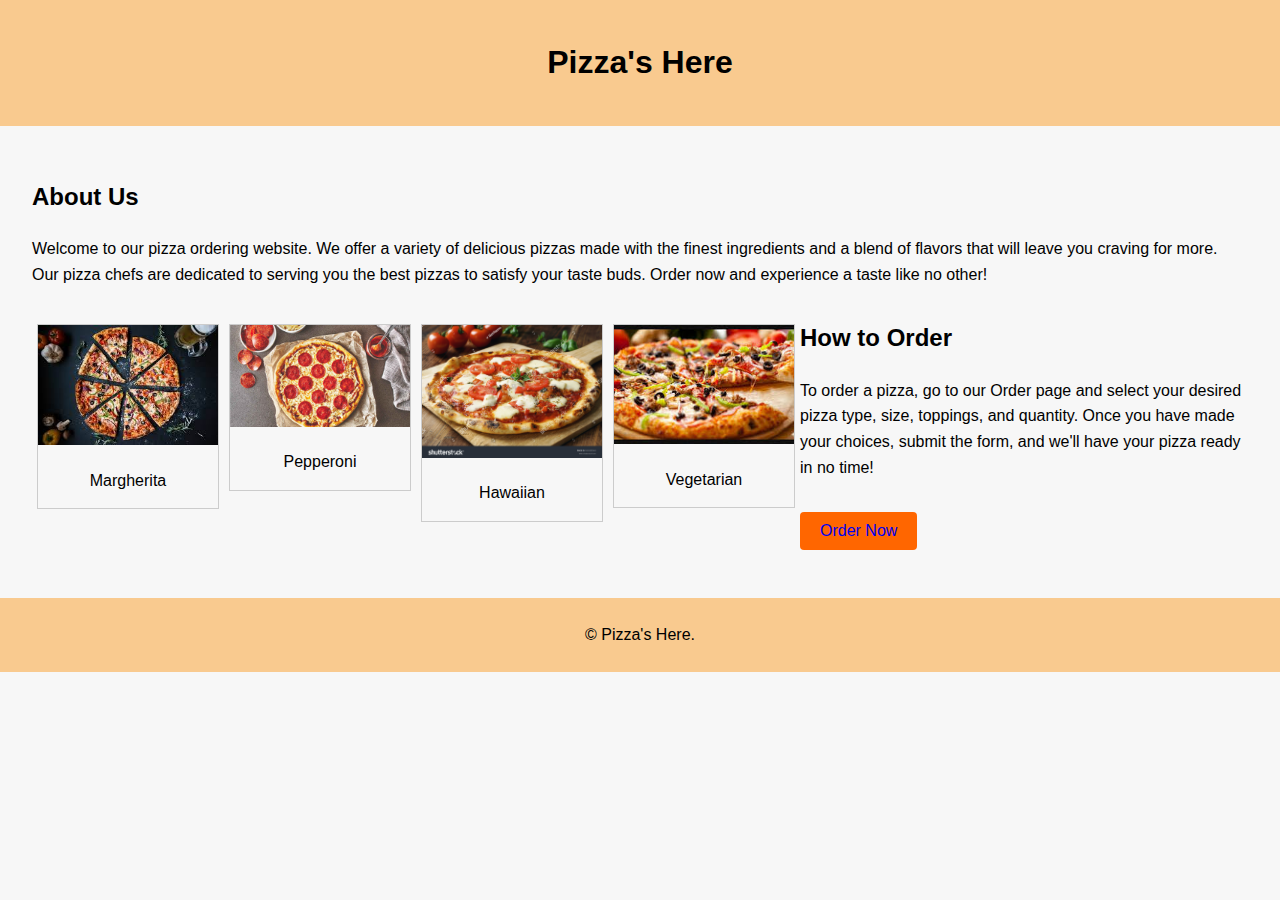
<file: assignment_2/index.html>
<!DOCTYPE html>
<html lang="en">

<head>
  <meta charset="UTF-8"><!--required metadata-->
  <meta name="viewport" content="width=device-width, initial-scale=1.0">      
  <meta name="description" content="Assignment two:Let's Eat Pizza "><!--descrioption of the project-->
  <meta name="robots" content="noindex,nofollow">         
  <title>Pizza's Here</title><!--title of the site -->
  <link rel="icon" type="image/x-icon" href="./images/logo.png">
  <link rel="stylesheet" href="./css/style.css">
</head>

<body>
  <header>
    <h1>Pizza's Here</h1><!--main heading for the site -->
  </header>
  <main>
    <section><!--dividing the content in sections -->
      <h2>About Us</h2><!--something about the client-->
      <p>
        Welcome to our pizza ordering website. We offer a variety of delicious pizzas made with the finest ingredients
        and a blend of flavors that will leave you craving for more. Our pizza chefs are dedicated to serving you the
        best pizzas to satisfy your taste buds. Order now and experience a taste like no other!
      </p>
    </section>
    
<!--starting a image gallery whch help arrange the major images and the products offered -->
<div class="gallery">
 
    <img src="./images/pizza 1.jpg" alt="pizza1">

  <div class="desc">Margherita</div>
</div>

<div class="gallery">
  
    <img src="./images/pizza 2.jpg" alt="pizza2" >
  
  <div class="desc">Pepperoni</div>
</div>

<div class="gallery">
  
    <img src="./images/pizza 3.jpg" alt="pizza3">
  
  <div class="desc">Hawaiian</div>
</div>


<div class="gallery">
  
    <img src="./images/pizza 4.jpg" alt="pizza4">
  
  <div class="desc">Vegetarian</div>
</div>


    <section>
      <h2>How to Order</h2><!--information about available products5-->
      <p>
        To order a pizza, go to our Order page and select your desired pizza type, size,
        toppings, and quantity. Once you have made your choices, submit the form, and we'll have your pizza ready in no
        time!
      </p>
    </section>
    <!--order button-->
    
<button class="order-button"> <a href="order.html">Order Now</a></button>

  </main>
  <footer><!--footer of the site-->
    <p>&copy; Pizza's Here.</p>
  </footer>
</body>

</html>
</file>
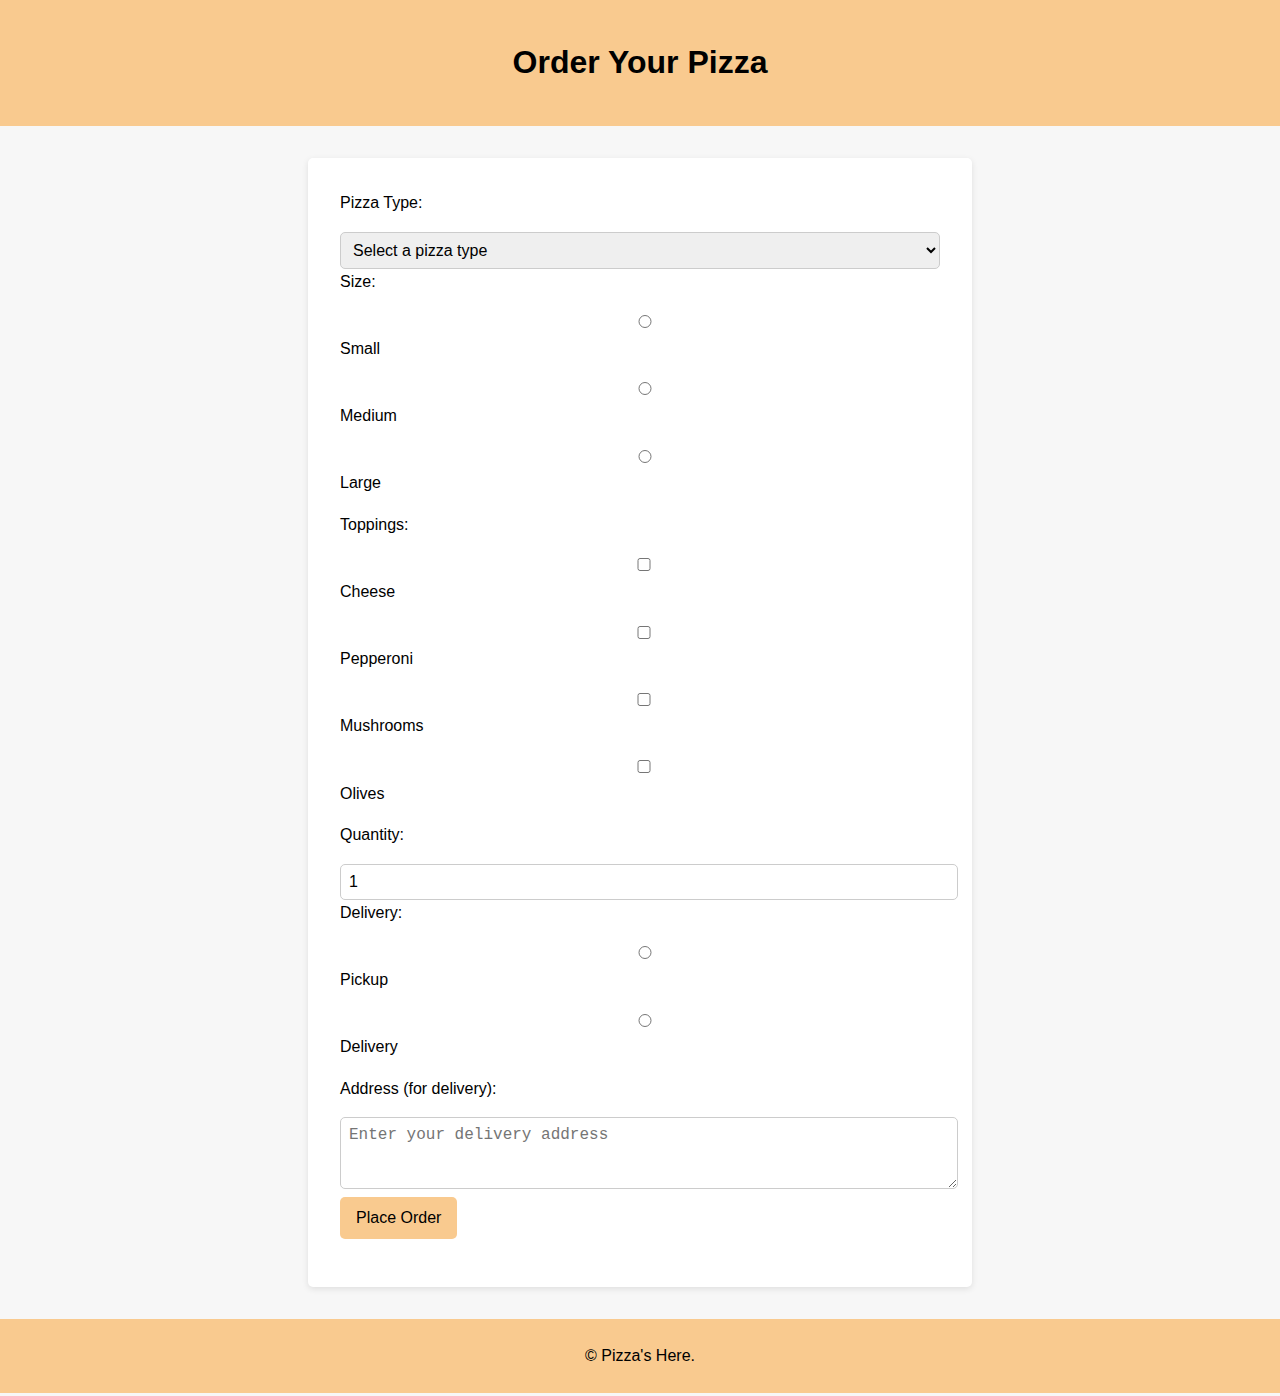
<file: assignment_2/order.html>
<!DOCTYPE html>
<html lang="en">

<head>
  <meta charset="UTF-8"><!--required metadata-->
  <meta name="viewport" content="width=device-width, initial-scale=1.0">      
  <meta name="description" content="Assignment two:Let's Eat Pizza "><!--descrioption of the project-->
  <meta name="robots" content="noindex,nofollow">         
  <title>Pizza's </title><!--title of the site -->
  <link rel="icon" type="image/x-icon" href="./images/logo.png">
  <link rel="stylesheet" href="./css/style.css">

</head>

<body>
  <header>
    <h1>Order Your Pizza</h1><!--pizza order page-->
  </header>
  <main>
    <!--form started to take information from user about the prefrences -->
    <form id="pizzaOrderForm">
      <label for="pizzaType">Pizza Type:</label>
      <select id="pizzaType" name="pizzaType" required>
        <option value="" disabled selected>Select a pizza type</option>
        <option value="Margherita">Margherita</option>
        <option value="Pepperoni">Pepperoni</option>
        <option value="Hawaiian">Hawaiian</option>
        <option value="Vegetarian">Vegetarian</option>
      </select>
<!--pizza size options-->
      <label for="pizzaSize">Size:</label>
      <div>
        <input type="radio" id="small" name="size" value="Small" required>
        <label for="small">Small</label>
        <input type="radio" id="medium" name="size" value="Medium">
        <label for="medium">Medium</label>
        <input type="radio" id="large" name="size" value="Large">
        <label for="large">Large</label>
      </div>
<!--toppings options -->
      <label for="toppings">Toppings:</label>
      <div>
        <input type="checkbox" id="cheese" name="toppings" value="Cheese">
        <label for="cheese">Cheese</label>
        <input type="checkbox" id="pepperoni" name="toppings" value="Pepperoni">
        <label for="pepperoni">Pepperoni</label>
        <input type="checkbox" id="mushrooms" name="toppings" value="Mushrooms">
        <label for="mushrooms">Mushrooms</label>
        <input type="checkbox" id="olives" name="toppings" value="Olives">
        <label for="olives">Olives</label>
      </div>
<!--numberof pizza's required-->
      <label for="quantity">Quantity:</label>
      <input type="number" id="quantity" name="quantity" value="1" min="1" required>
<!--delivery instructions and address -->
      <label for="delivery">Delivery:</label>
      <div>
        <input type="radio" id="pickup" name="delivery" value="Pickup" required>
        <label for="pickup">Pickup</label>
        <input type="radio" id="delivery" name="delivery" value="Delivery">
        <label for="delivery">Delivery</label>
      </div>

      <label for="address">Address (for delivery):</label>
      <textarea id="address" name="address" rows="3" placeholder="Enter your delivery address"></textarea>
<!--button to place the order-->
      <button type="submit">Place Order</button>
    </form>
  </main>
  <footer>
    <p>&copy; Pizza's Here.</p>
  </footer>
</body>

</html>
</file>
<file: assignment_2/css/style.css>
a{
  text-decoration: none;
  
}
body {
    font-family: Arial, sans-serif;
    line-height: 1.6;
    margin: 0;
    padding: 0;
    background-color: #f7f7f7;
  }
  
  header {
    background-color: #f9ca8f;
    padding: 1rem;
    text-align: center;
  }
  
  main {
    padding: 2rem;
  }
  
  section {
    margin-bottom: 2rem;
  }
  
div.gallery {
  margin: 5px;
  border: 1px solid #ccc;
  float: left;
  width: 180px;
}

div.gallery:hover {
  border: 1px solid #777;
}

div.gallery img {
  width: 100%;
  height: auto;
}

div.desc {
  padding: 15px;
  text-align: center;
}
 /* Customize the button style */
 .order-button {
  background-color: #ff6600;
  color: white;
  border: none;
  padding: 10px 20px;
  text-align: center;
  text-decoration: none;
  display: inline-block;
  font-size: 16px;
  border-radius: 4px;
  cursor: pointer;
}

/* Optional: Add hover effect */
.order-button:hover {
  background-color: #ff8533;
}
  
  footer {
    background-color: #f9ca8f;
    padding: 0.5rem;
    text-align: center;
  }
  
  form {
    max-width: 600px;
    margin: 0 auto;
    padding: 2rem;
    background-color: #fff;
    border-radius: 5px;
    box-shadow: 0 2px 6px rgba(0, 0, 0, 0.1);
  }
  
  label,
  button {
    display: block;
    margin-bottom: 1rem;
  }
  
  input,
  select,
  textarea {
    width: 100%;
    padding: 0.5rem;
    font-size: 16px;
    border: 1px solid #ccc;
    border-radius: 5px;
  }
  
  button {
    padding: 0.75rem 1rem;
    background-color: #f9ca8f;
    border: none;
    cursor: pointer;
    font-size: 1rem;
    border-radius: 5px;
    transition: background-color 0.3s ease;
  }
  
  button:hover {
    background-color: #ffd280;
  }
  
  /* Responsive Styles */
  @media (max-width: 600px) {
    form {
      padding: 1rem;
    }
  }
</file>
